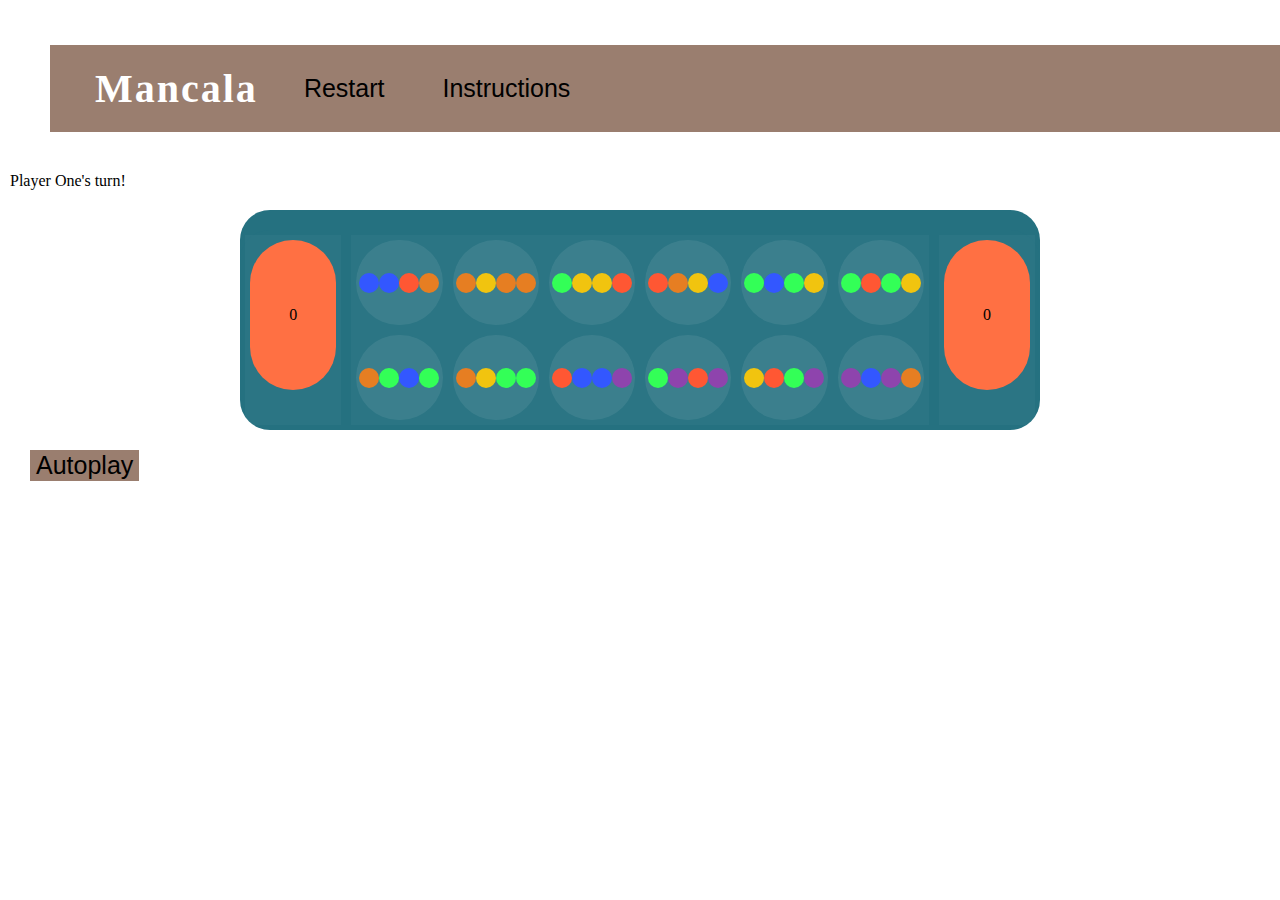
<file: index.html>
<!DOCTYPE html>
<html lang="en">
  <head>
    <meta charset="UTF-8" />
    <meta name="viewport" content="width=device-width, initial-scale=1.0" />
    <title>Mancala</title>
    <link rel="stylesheet" href="style.css" />
    <script src="https://ajax.googleapis.com/ajax/libs/jquery/3.5.1/jquery.min.js"></script>
  </head>

  <body>
    <div id="taskbar">
      <header>
        <nav>
          <div>
            <h1>Mancala</h1>
          </div>
          <div>
            <button id="restart" aria-label="Restart the game" tabindex="0">Restart</button>
            <!-- Instructions button links to instructions page -->
            <a href="instructions.html">
              <button id="instructions" aria-label="View instructions" tabindex="0">Instructions</button>
          </a>
          </div>
        </nav>
      </header>
    </div>

    <!-- Game Board -->
   <!-- Game message display -->
   <div id="gameMessage">Player top turn </div>

    <!-- Game Board -->
    <div id="gameBoard" class="board"></div>
    <script src="index.js"></script>
  </body>
</html>
</file>
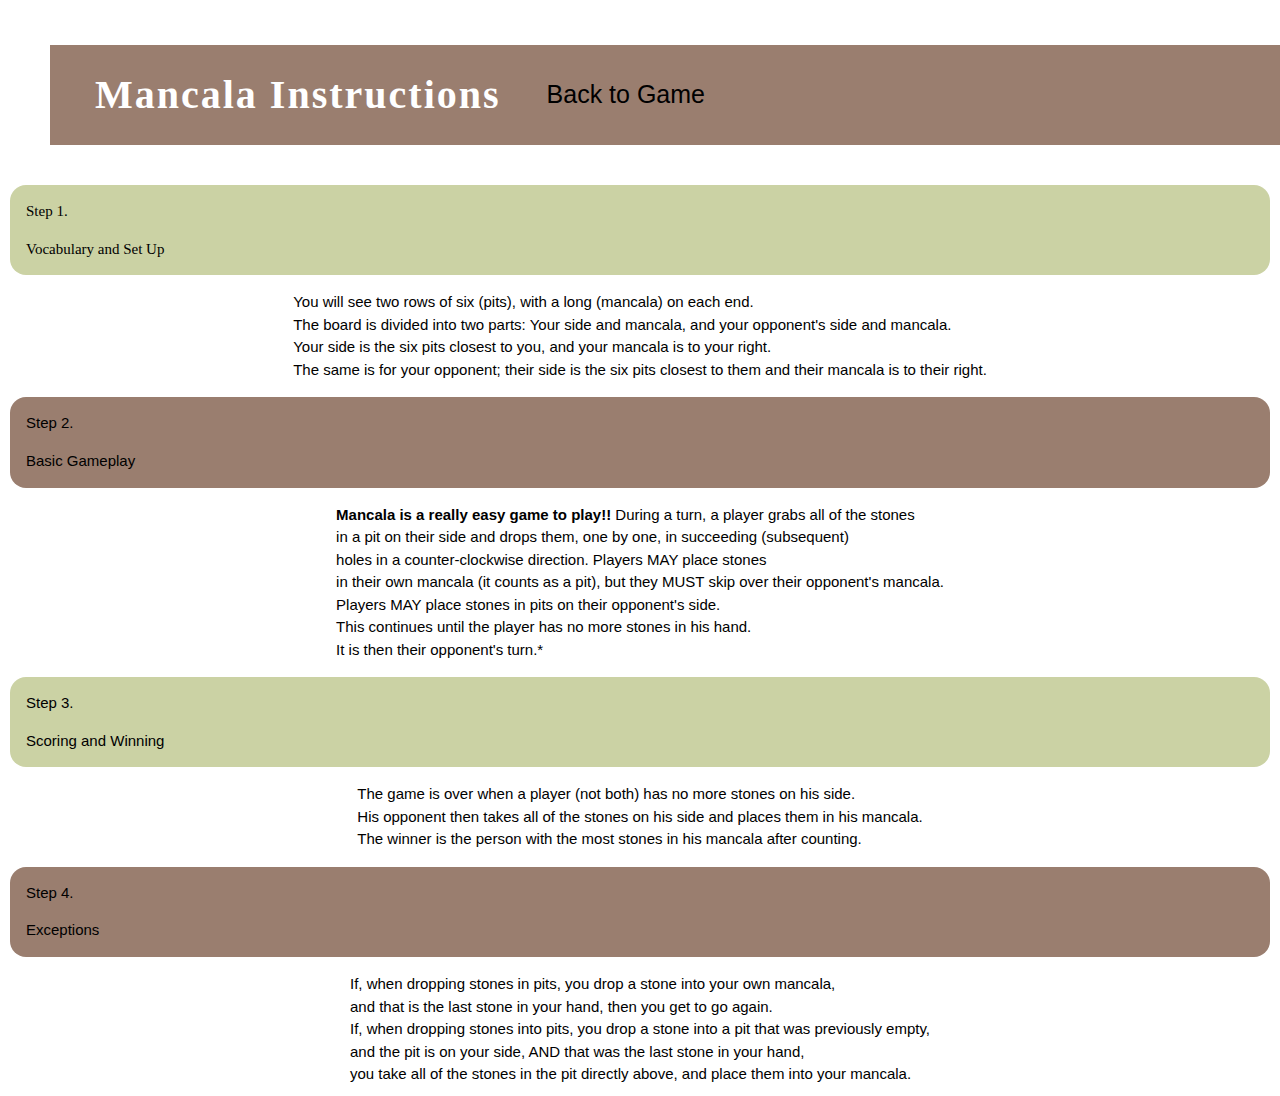
<file: instructions.html>
<!DOCTYPE html>
<html lang="en">
<head>
    <meta charset="UTF-8">
    <meta name="viewport" content="width=device-width, initial-scale=1.0">
    <title>Instructions</title>
    <link rel="stylesheet" href="w3.css">
    <link rel="stylesheet" href="style.css">
</head>
<body>
    <div id="taskbar">
        <header>
            <nav>
                <div>
                    <h1>Mancala Instructions</h1>
                </div>
                <div>
                    <a href="index.html"><button id="back" aria-label="Back to Game" tabindex="0">Back to Game</button></a>
                </div>
            </nav>
        </header>
    </div>

    <!-- Game Instructions -->
    <div class="w3-panel w3-round-xlarge w3-serif" style="background-color: #CBD2A4;">
        <p>Step 1.</p>
        <p>Vocabulary and Set Up</p>
    </div>
    <div class="myParagraphWrapper">
        <p class="myParagraph">
            You will see two rows of six (pits), with a long (mancala) on each end.
            <br>The board is divided into two parts: Your side and mancala, and your opponent's side and mancala.
            <br>Your side is the six pits closest to you, and your mancala is to your right. 
            <br>The same is for your opponent; their side is the six pits closest to them and their mancala is to their right.
        </p>
    </div>

    <div class="w3-panel w3-round-xlarge" style="background-color: #9A7E6F;">
        <p>Step 2.</p>
        <p>Basic Gameplay</p>
    </div>
    <div class="myParagraphWrapper">
        <p class="myParagraph">
            <strong>Mancala is a really easy game to play!!</strong>
            During a turn, a player grabs all of the stones <br> in a pit on their side and drops them,
            one by one, in succeeding (subsequent) <br>holes in a counter-clockwise direction.
            Players MAY place stones <br>in their own mancala (it counts as a pit),
            but they MUST skip over their opponent's mancala.<br>
            Players MAY place stones in pits on their opponent's side.<br>
            This continues until the player has no more stones in his hand.<br>
            It is then their opponent's turn.*
        </p>
    </div>

    <div class="w3-panel w3-round-xlarge" style="background-color: #CBD2A4;">
        <p>Step 3.</p>
        <p>Scoring and Winning</p>
    </div>
    <div class="myParagraphWrapper">
        <p class="myParagraph">
            The game is over when a player (not both) has no more stones on his side.<br>
            His opponent then takes all of the stones on his side and places them in his mancala.<br>
            The winner is the person with the most stones in his mancala after counting.
        </p>
    </div>

    <div class="w3-panel w3-round-xlarge" style="background-color: #9A7E6F;">
        <p>Step 4.</p>
        <p>Exceptions</p>
    </div>
    <div class="myParagraphWrapper">
        <p class="myParagraph"> 
            If, when dropping stones in pits, you drop a stone into your own mancala,<br>
            and that is the last stone in your hand, then you get to go again.<br>
            If, when dropping stones into pits, you drop a stone into a pit that was previously empty,<br>
            and the pit is on your side, AND that was the last stone in your hand,<br>
            you take all of the stones in the pit directly above, and place them into your mancala.
        </p>
    </div>
</body>
</html>
</file>
<file: style.css>
#taskbar {
  width: 1250px;
  margin: 40px;
  border: 1px solid black;
  border: none;
}

nav {
  display: flex;
  flex-direction: row;
  align-items: center;
  background-color: #9a7e6f;
  color: white;
  padding-left: 25px;
  letter-spacing: 2px;
}

h1 {
  font-size: 40px;
  margin: 20px;
  font-weight: bolder;
  font-family: cursive;
}

button {
  background-color: #9a7e6f;
  color: black;
  margin: 20px;
  cursor: pointer;
  border: none;
  font-size: 25px;
}

#img {
  display: block;
  max-width: 50%;
  margin-left: auto;
  margin-right: auto;
  border: 1px;
  padding: 5px;
}

.myParagraph {
  display: block; 
  width: fit-content; 
  margin: 0 auto;
}

.myParagraphWrapper {
  display: block; 
  text-align: left;
}

html, body {
  margin: 5px;
}

.board {
  display: flex;
  background-color: #257180; 
  border-radius: 30px;
  margin: 20px auto;
  height: 200px;
  width:800px;
  margin-top: 20px;
  
}

.section {
  background-color: rgba(255, 255, 255, 0.03);
  margin: 5px;
}

.endsection {
  display: flex;
  flex-grow: 1;
}

.midsection {
  display: flex;
  flex-direction: column;
  flex-grow: 6;
}

.midrow {
  display: flex;
  flex-grow: 1;
}

.pot {
  position:relative;
  background-color: rgba(255, 255, 255, 0.08);
  flex-grow: 1;
  margin: 5px;
  border-radius: 50px;
  display: flex;
  align-items: center;
  justify-content: center;
  cursor: pointer;
  overflow: hidden;
}
.bead-container {
  display: flex;
  flex-wrap: wrap;
  justify-content: center; 
  align-items: center; 
}
.pot.mancala {
  width: 80px;
  height: 150px;
  background-color: #ff7043;
}

.bead {
  width: 20px;
  height: 20px;
  border-radius: 50%;
  background-color: #FFCC00; /* Color of the beads */
  position:inline-block;
}

.message {
  text-align: center;
  font-size: 20px;
  margin-bottom: 20px;
}
</file>
